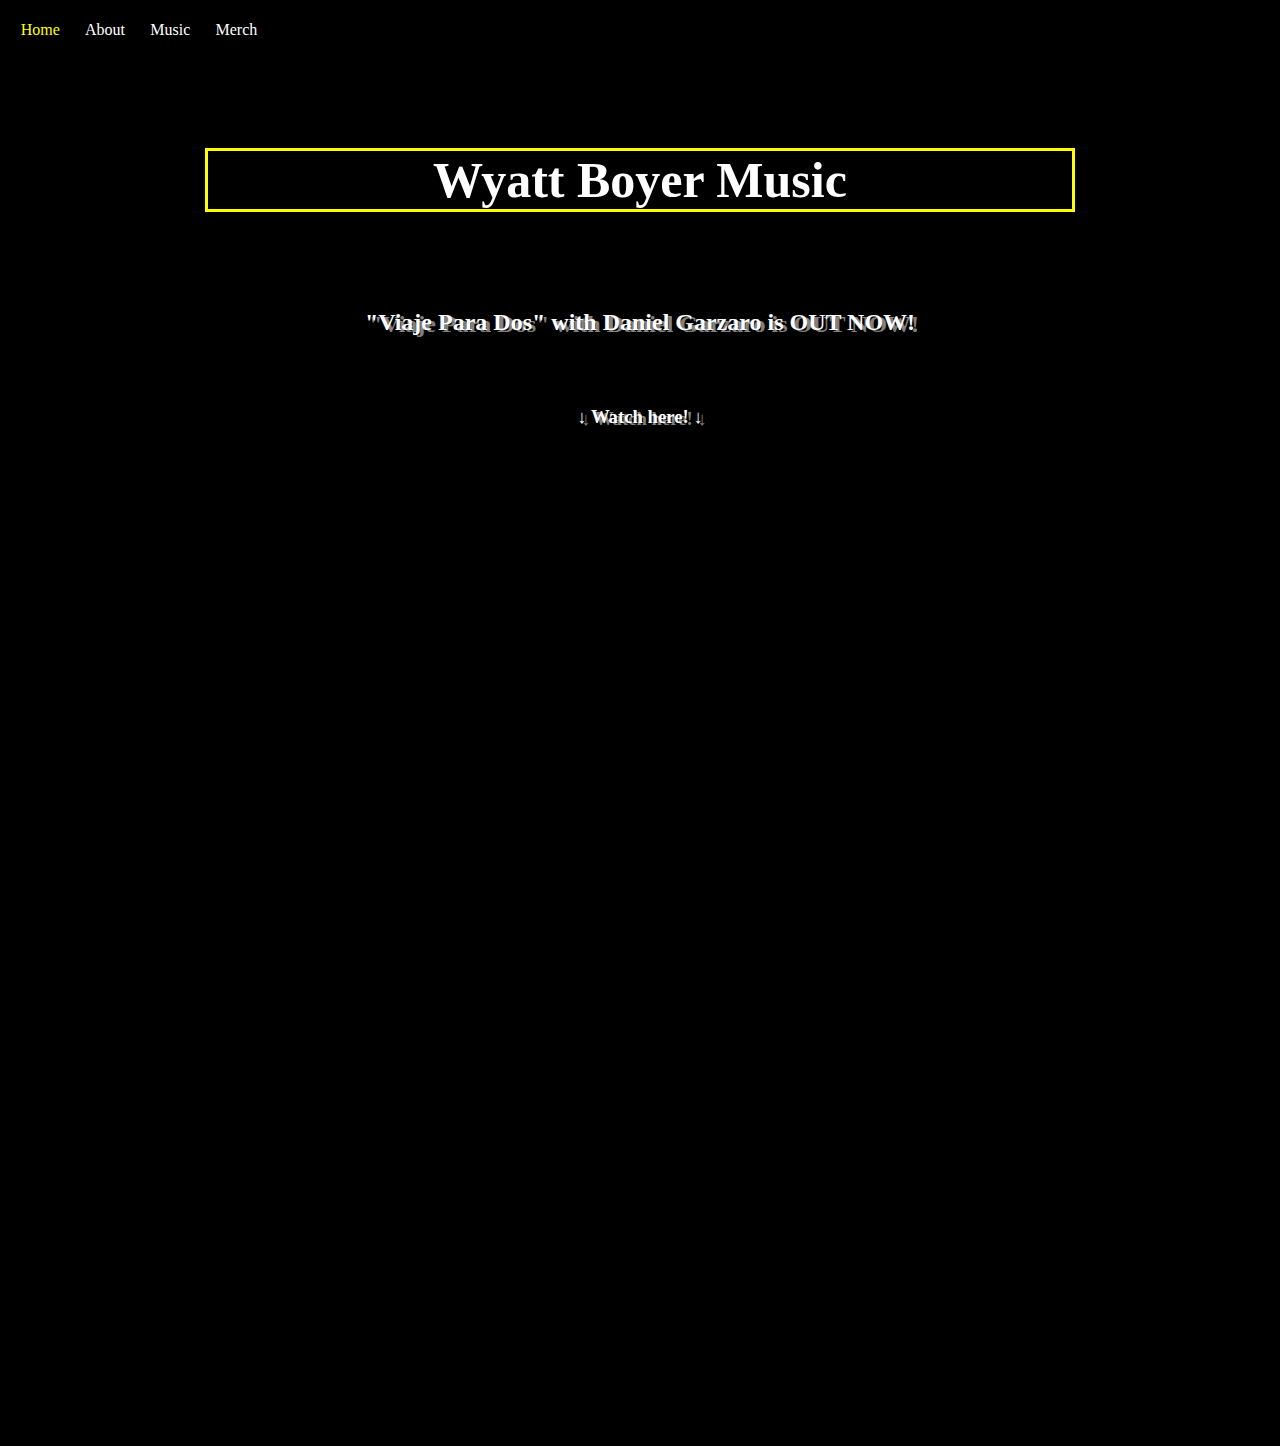
<file: index.html>
<!DOCTYPE html>
<html lang="en" dir="ltr">

  <head>
    <meta charset="utf-8">
    <title>Wyatt Boyer Music</title>
    <link rel="stylesheet" href="main.css">
  </head>

  <body style="background-color: black;">
<div class="row">
  <a class="nav-link nav-active" href="index.html">Home</a>
  <a class="nav-link" href="about.html">About</a>
  <a class="nav-link" href="music.html">Music</a>
    <a class="nav-link" href="merch.html">Merch</a>
</div>

<h1 style="color: white;"> Wyatt Boyer Music</h1>
    <h2 style="color: white;">"Viaje Para Dos" with Daniel Garzaro is OUT NOW!</h2>

    <h3 style="color: white;"> &#8595 Watch here! &#8595; </h3>

<iframe width="1380" height="900" src="https://www.youtube.com/embed/cL3YyH7_vQo" title="YouTube video player" frameborder="0" allow="accelerometer; autoplay; clipboard-write; encrypted-media; gyroscope; picture-in-picture" allowfullscreen></iframe>

  </body>
</html>
</file>
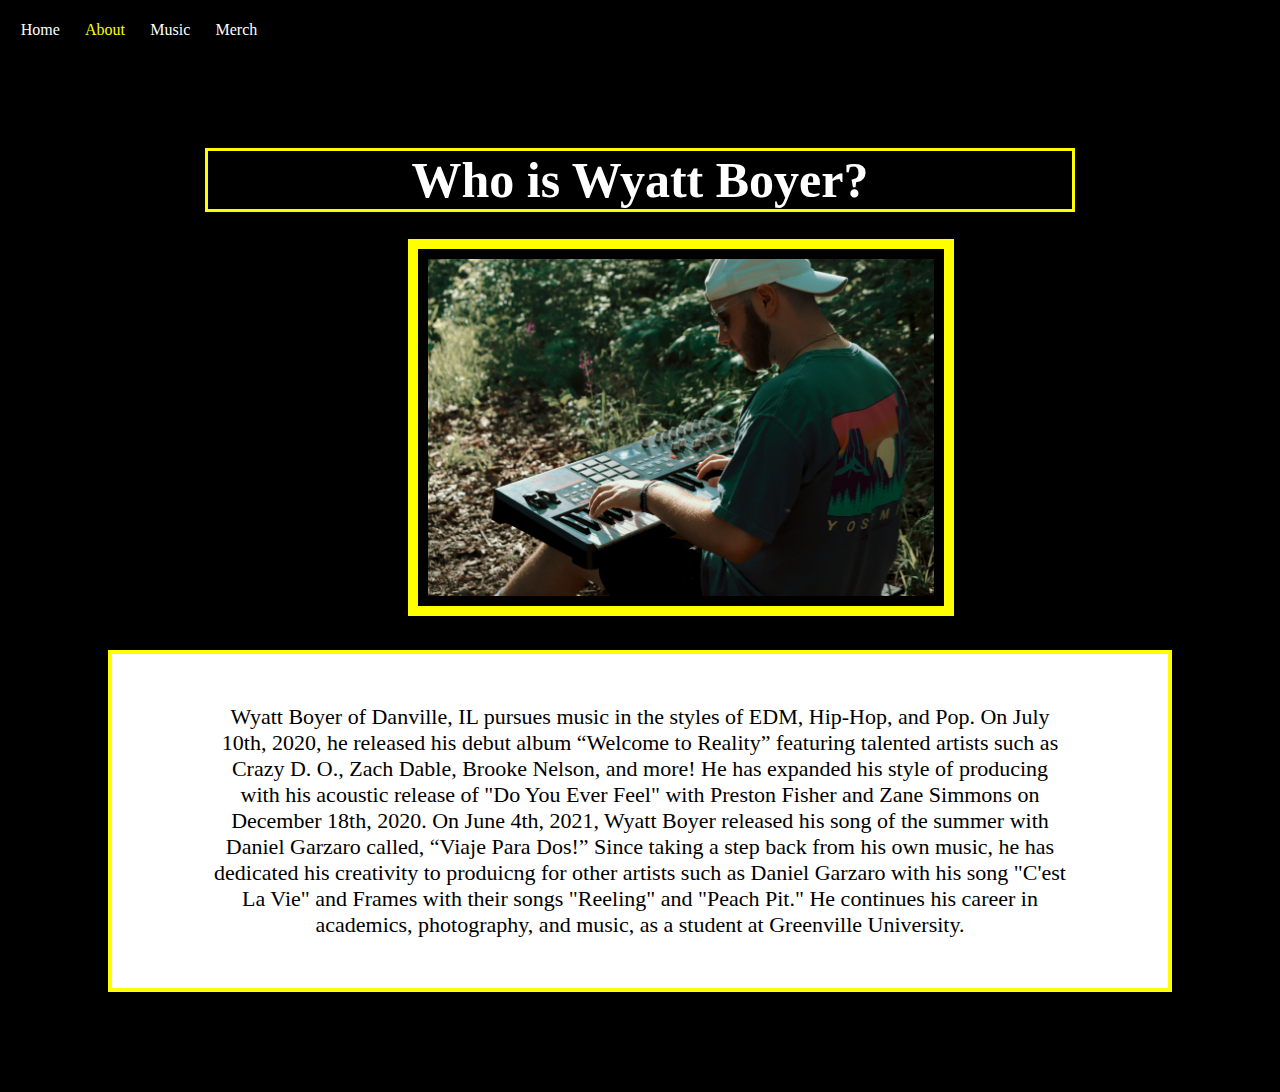
<file: about.html>
<!DOCTYPE html>
<html lang="en" dir="ltr">
  <head>
    <meta charset="utf-8">
    <title>Wyatt Boyer Music</title>
    <link rel="stylesheet" href="main.css">
  </head>
  <body>
    <body style="background-color: black;">
  <div class="row">
    <a class="nav-link" href="index.html">Home</a>
    <a class="nav-link nav-active" href="about.html">About</a>
    <a class="nav-link" href="music.html">Music</a>
    <a class="nav-link" href="merch.html">Merch</a>
  </div>
<h1 style="color: white;"> Who is Wyatt Boyer?</h1>

<img class="fit-picture picture-extras"
src="wbback.JPG" alt="Me">

<div class="para-container text">
    Wyatt Boyer of Danville, IL pursues music in the styles of EDM, Hip-Hop, and Pop. On July 10th, 2020, he released his debut album “Welcome to Reality” featuring talented artists such as Crazy D. O., Zach Dable, Brooke Nelson, and more! He has expanded his style of producing with his acoustic release of "Do You Ever Feel" with Preston Fisher and Zane Simmons on December 18th, 2020. On June 4th, 2021, Wyatt Boyer released his song of the summer with Daniel Garzaro called, “Viaje Para Dos!” Since taking a step back from his own music, he has dedicated his creativity to produicng for other artists such as Daniel Garzaro with his song "C'est La Vie" and Frames with their songs "Reeling" and "Peach Pit." He continues his career in academics, photography, and music, as a student at Greenville University.
</div>

  </body>
</html>
</file>
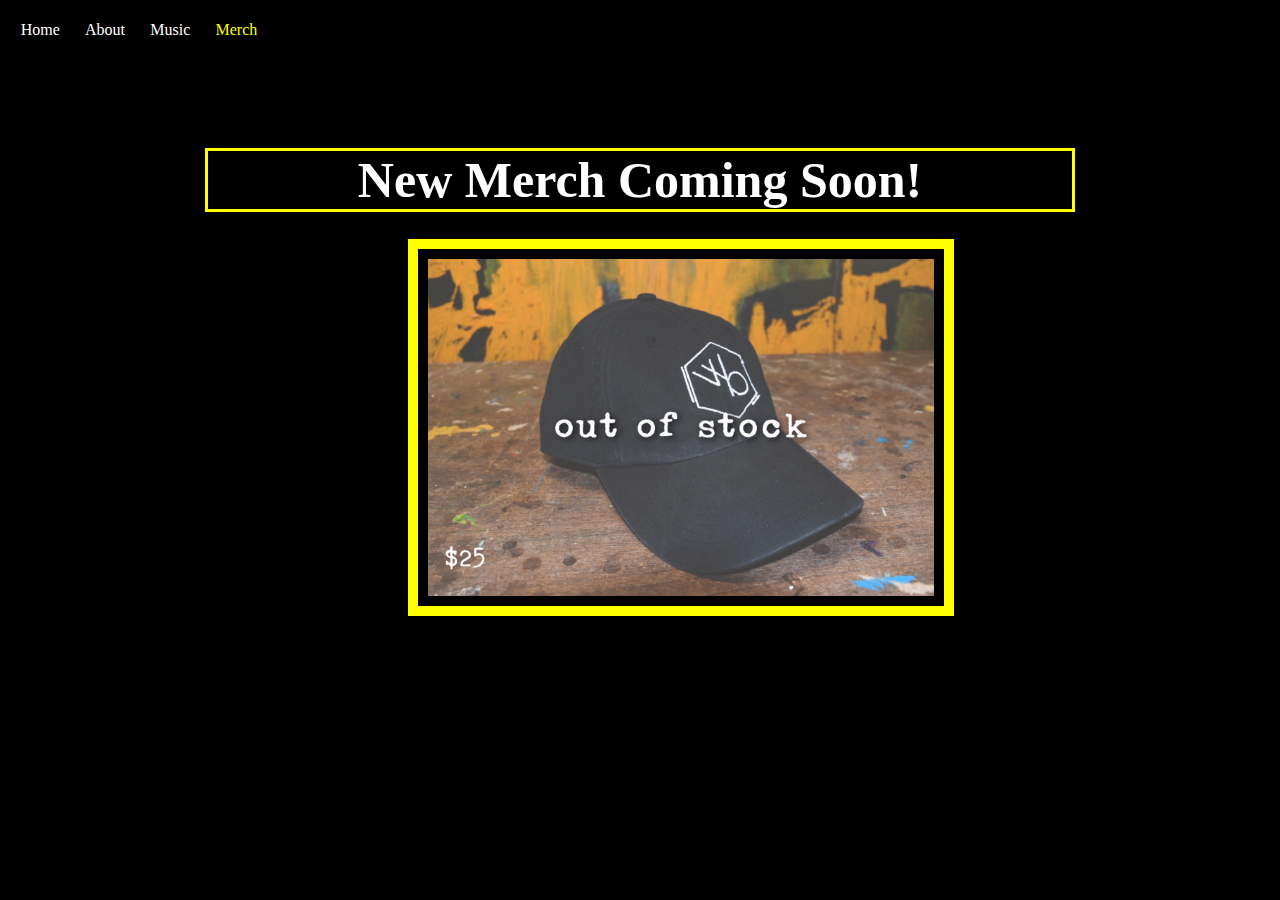
<file: merch.html>
<!DOCTYPE html>
<html lang="en" dir="ltr">
  <head>
    <meta charset="utf-8">
    <title>Wyatt Boyer Music</title>
    <link rel="stylesheet" href="main.css">
  </head>
  <body>
    <body style="background-color: black;">
  <div class="row">
    <a class="nav-link" href="index.html">Home</a>
    <a class="nav-link" href="about.html">About</a>
    <a class="nav-link" href="music.html">Music</a>
    <a class="nav-link nav-active" href="merch.html">Merch</a>
  </div>

  <h1 style="color: white;"> New Merch Coming Soon!</h1>

  <img class="fit-picture picture-extras"
  src="hat.JPEG" alt="hat">

  </body>
</html>
</file>
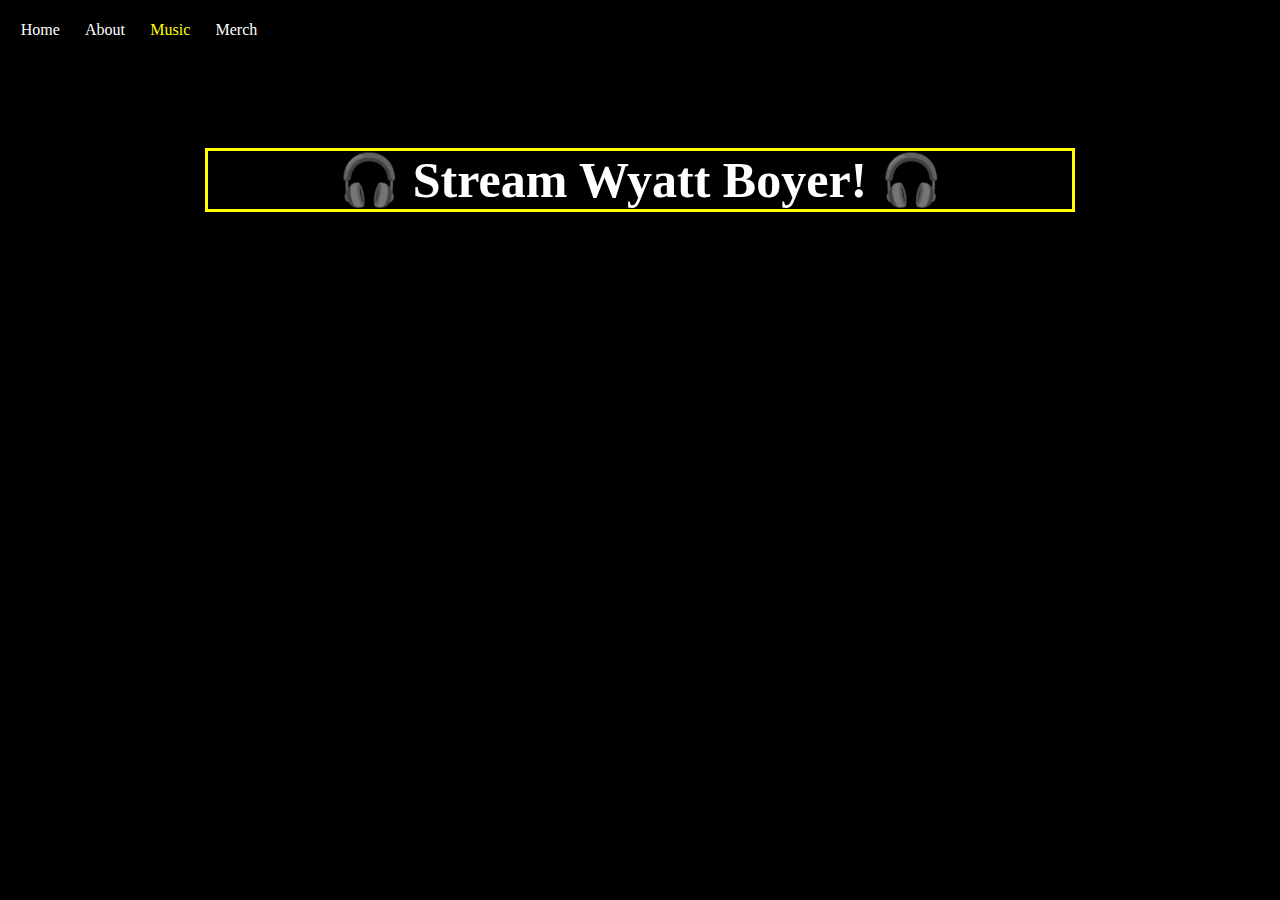
<file: music.html>
<!DOCTYPE html>
<html lang="en" dir="ltr">
  <head>
    <meta charset="utf-8">
    <title>Wyatt Boyer Music</title>
    <link rel="stylesheet" href="main.css">
  </head>
  <body>
    <body style="background-color: black;">
  <div class="row">
    <a class="nav-link" href="index.html">Home</a>
    <a class="nav-link" href="about.html">About</a>
    <a class="nav-link nav-active" href="music.html">Music</a>
    <a class="nav-link" href="merch.html">Merch</a>
  </div>
<h1 style="color: white;"> &#127911;  Stream Wyatt Boyer! &#127911;</h1>


  <iframe style="border-radius:12px" src="https://open.spotify.com/embed/track/0bbUUbBspeEIGaKDTIDsMK?utm_source=generator" width="25%" height="380" frameBorder="0" allowfullscreen="" allow="autoplay; clipboard-write; encrypted-media; picture-in-picture" ></iframe>
  <iframe style="border-radius:12px" src="https://open.spotify.com/embed/track/3zDMBkY1E4Q3xpxuLbUVGN?utm_source=generator&theme=0" width="25%" height="380" frameBorder="0" allowfullscreen="" allow="autoplay; clipboard-write; encrypted-media; picture-in-picture" ></iframe>
  <iframe style="border-radius:12px" src="https://open.spotify.com/embed/album/0Udh1tJU4GO1fHp4XeLgNC?utm_source=generator" width="25%" height="380" frameBorder="0" allowfullscreen="" allow="autoplay; clipboard-write; encrypted-media; fullscreen; picture-in-picture" ></iframe>



  </body>
</html>
</file>
<file: main.css>
.fit-picture{
  align-content: center;
  margin: -70px 400px;
  width:40%;
}

.picture-extras{
  border: 10px solid yellow; box-shadow: 20px 20px black; padding: 10px 10px;
}
.row{
  display: flex;
}

.column {
  flex: 50%;
  margin: 1px
}

.para-container {
  border: 4px solid yellow;
  background-color: white;
  padding-left: 100px;
  padding-right: 100px;
  padding-top: 50px;
  padding-bottom: 50px;
  margin: 100px 100px
}


.text {
  font-size: 22px;
  text-align: center;
}

h1 {
  text-align: center;
  font-size: 50px;
  outline: solid yellow;
    margin: 100px 200px
}

h2 {
  text-align: center; text-shadow: 4px 2px grey;
  margin: 70px 70px;
}

h3{
  text-align: center; text-shadow: 4px 2px grey;
  margin: 1px 200px;
  padding-bottom: 5px;
}
.box {
  display: flex;
  align-items: stretch;
}

.nav-bar{
  background-color: yellow;
}

.nav-link {
  margin: 1%
  background-color: lightblue;
  padding: 1%;
  border-radius: 2px;
  color: white;
  text-decoration: none;
}

.nav-active{
  color: yellow;
  border-color: white;
}

.nav-link:hover {
  background-color: white;
  color: black;
}

iframe {
  align-content: center;
  margin: 50px 50px;
}

.small-col {
  flex: 25%;
  margin: 1%;
  padding: 5%;
  background-color: white;
}
</file>
